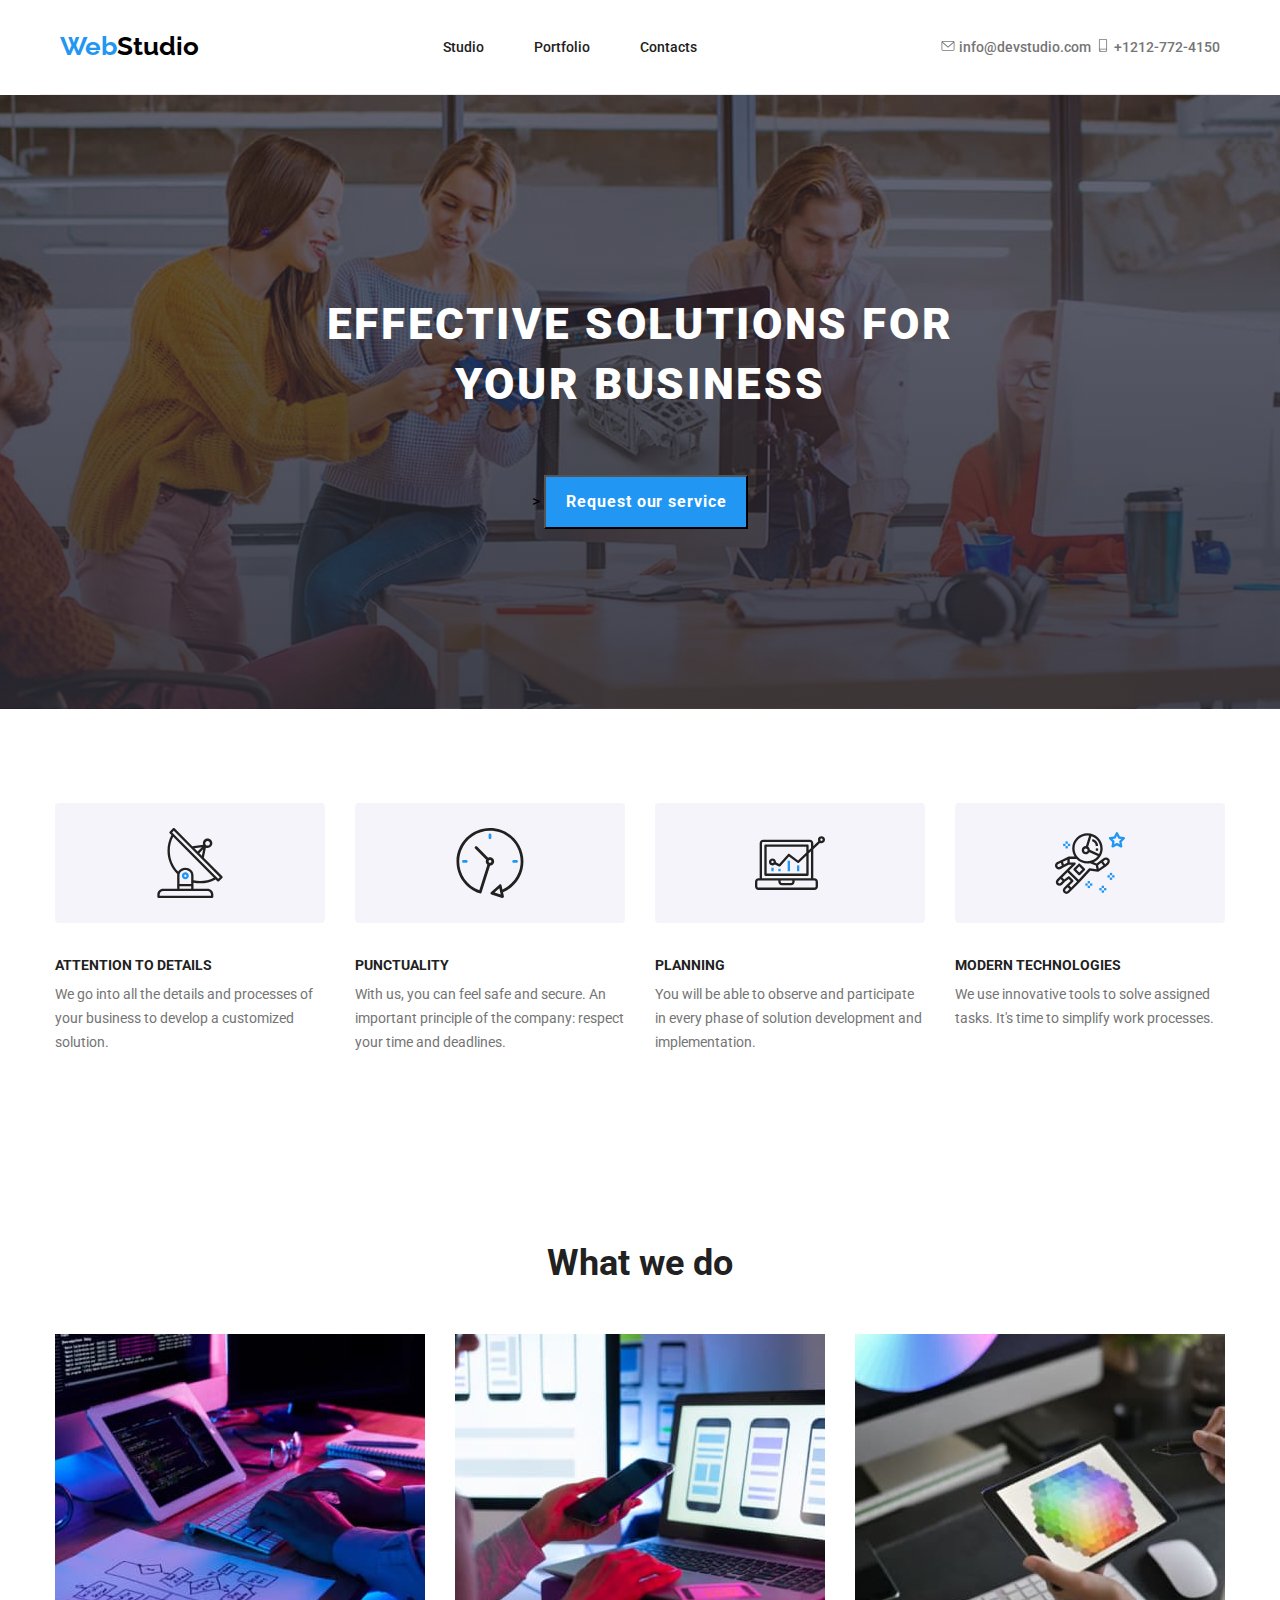
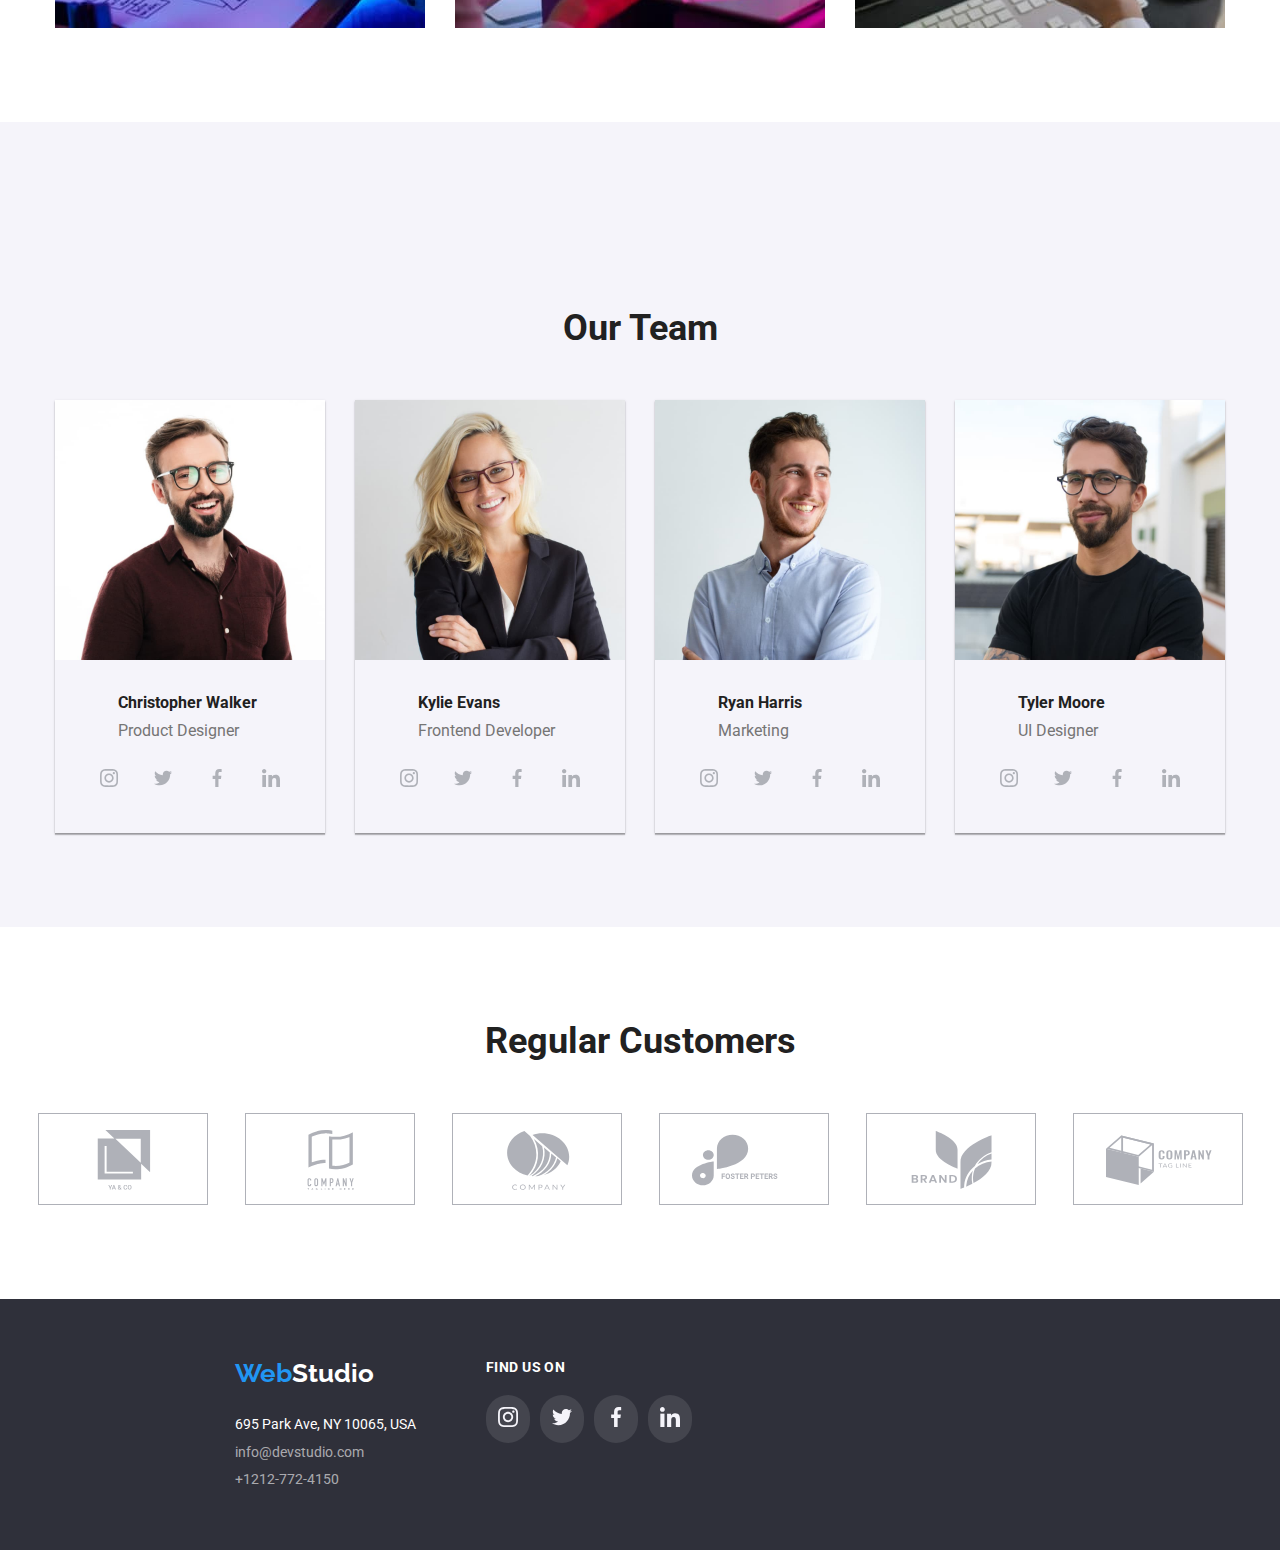
<file: index.html>
<!DOCTYPE html>
<html lang="en">
<head>
    <meta charset="UTF-8"> 
    <title>Studio</title>
    <link rel="stylesheet" href="https://cdnjs.cloudflare.com/ajax/libs/modern-normalize/2.0.0/modern-normalize.css">
    <link rel="stylesheet" href="./css/style.css">
    <link rel="preconnect" href="https://fonts.googleapis.com">
    <link rel="preconnect" href="https://fonts.gstatic.com" crossorigin>
    <link href="https://fonts.googleapis.com/css2?family=Raleway:ital,wght@0,100..900;1,100..900&family=Roboto:ital,wght@0,100;0,300;0,400;0,500;0,700;0,900;1,100;1,300;1,400;1,500;1,700;1,900&display=swap" rel="stylesheet">

</head>

<body class="body">

    <div class="container">

        <!-- Page header -->

    <header class="header">
        <div class="up">
            <div>
                <a href="#" class="header__logo">
                    <p><span>Web</span>Studio</p>
                </a>
            </div>
        
            <nav class="header__navigation">
                <ul class="header__navigation__list">
                    <li><a href="./index.html">Studio</a></li>
                    <li><a href="./portofoliu.html">Portfolio</a></li>
                    <li><a href="Contacts">Contacts</a></li>
                </ul>
            </nav>

            <div class="header__info">
                <a href="">
                    <svg class="envelope-icon"> 
                        <use href="./images/icons.svg#icon-envelope"/>                
                    </svg>
                    <a href="mailto:info@devstudio.com">info@devstudio.com</a>
                </a>

                <a href="">
                    <svg class="smartphone-icon"> 
                        <use href="./images/icons.svg#icon-smartphone"/>
                    </svg> 
                    <a href="tel:+1212-772-4150">+1212-772-4150</a> 
                </a>   
            </div>
                
            
        </div>
    </div>
    </header>

    <!--Main section-->

    <main>

        <!--Title section-->
    
        <div class="title-section">
            <h1 class="title-section__text">EFFECTIVE SOLUTIONS FOR<br>YOUR BUSINESS</h1>>
            <button class="title-section__button" type="button">Request our service</button>
        </div>


        <!--Work ethics section-->

        <section class="section">
            <div class="work-ethics">
                <div class="work-ethics__containers">
                    <svg class="work-ethics__icons"> 
                        <use href="./images/icons.svg#icon-antenna"/>                
                    </svg>
                    <h5 class="work-ethics__title">ATTENTION TO DETAILS</h5>
                    <p class="work-ethics__text">We go into all the details and processes of your business to develop a customized solution.</p>
                </div>

                <div class="work-ethics__containers">
                    <svg class="work-ethics__icons"> 
                        <use href="./images/icons.svg#icon-clock"/>                
                    </svg>
                    <h5 class="work-ethics__title">PUNCTUALITY</h5>
                    <p class="work-ethics__text">With us, you can feel safe and secure. An important principle of the company: respect your time and
                        deadlines.</p>
                </div>

                <div class="work-ethics__containers">
                    <svg class="work-ethics__icons"> 
                        <use href="./images/icons.svg#icon-diagram"/>                
                    </svg>
                    <h5 class="work-ethics__title">PLANNING</h5>
                    <p class="work-ethics__text">You will be able to observe and participate in every phase of solution development and implementation.</p>
                </div>

                <div class="work-ethics__containers">
                    <svg class="work-ethics__icons"> 
                        <use href="./images/icons.svg#icon-astronaut"/>                
                    </svg>
                    <h5 class="work-ethics__title">MODERN TECHNOLOGIES</h5>
                    <p class="work-ethics__text">We use innovative tools to solve assigned tasks. It's time to simplify work processes.</p>
                </div>
            </div>            
        </section>

        <!--What we do section-->

        <section class="section">
            <h2 class="activity__title">What we do</h2>   
            
            <!--Container cu poze a activitatii-->

            <div class="activity__pictures">
                <img 
                src="./images/box-1.jpg" 
                alt="hands typing image"
                width="370"
                >
                <img 
                src="./images/box-2.jpg" 
                alt="person connecting phone to computer image"
                width="370"
                >
                <img 
                src="./images/box-3.jpg" 
                alt="holding a tablet showing colors image"
                width="370"
                >
            </div>
            
        </section>

        <!--Team section-->

        <div class="team">
            <h2 class="team__title">Our Team</h2>

            <!--Container cu carduri despre angajati-->

            <div class="containers">
                <div class="containers__item">
                    <img 
                    src="./images/christopher-walker.jpg" 
                    alt="christopher walker image"
                    width="270"
                    />
                    <p class="containers__name"><strong>Christopher Walker</strong></p>
                    <p class="containers__function">Product Designer</p>
                    <ul class="containers__list">
                        <li>
                            <a href="">
                                <svg class="containers-icons">
                                    <use href="./images/icons.svg#icon-instagram">
                                </svg>
                            </a>                          
                        </li>
                        <li>
                            <a href="">
                                <svg class="containers-icons">
                                    <use href="./images/icons.svg#icon-twitter">
                                </svg>
                            </a>                          
                        </li>
                        <li>
                            <a href="">
                                <svg class="containers-icons">
                                    <use href="./images/icons.svg#icon-facebook">
                                </svg>
                            </a>                          
                        </li>
                        <li>
                            <a href="">
                                <svg class="containers-icons">
                                    <use href="./images/icons.svg#icon-linkedin">
                                </svg>
                            </a>                          
                        </li>
                    </ul>
                </div>
                <div class="containers__item">
                    <img 
                    src="./images/kylie-evans.jpg" 
                    alt="kylie evans image"
                    width="270"
                    />
                    <p class="containers__name"><strong>Kylie Evans</strong></p>
                    <p class="containers__function">Frontend Developer</p>
                    <ul class="containers__list">
                        <li>
                            <a href="">
                                <svg class="containers-icons">
                                    <use href="./images/icons.svg#icon-instagram">
                                </svg>
                            </a>                          
                        </li>
                        <li>
                            <a href="">
                                <svg class="containers-icons">
                                    <use href="./images/icons.svg#icon-twitter">
                                </svg>
                            </a>                          
                        </li>
                        <li>
                            <a href="">
                                <svg class="containers-icons">
                                    <use href="./images/icons.svg#icon-facebook">
                                </svg>
                            </a>                          
                        </li>
                        <li>
                            <a href="">
                                <svg class="containers-icons">
                                    <use href="./images/icons.svg#icon-linkedin">
                                </svg>
                            </a>                          
                        </li>
                    </ul>
                </div>
                <div class="containers__item">
                    <img 
                    src="./images/ryan-harris.jpg" 
                    alt="ryan harris image"
                    width="270"
                    />
                    <p class="containers__name"><strong>Ryan Harris</strong></p>
                    <p class="containers__function">Marketing</p>
                    <ul class="containers__list">
                        <li>
                            <a href="">
                                <svg class="containers-icons">
                                    <use href="./images/icons.svg#icon-instagram">
                                </svg>
                            </a>                          
                        </li>
                        <li>
                            <a href="">
                                <svg class="containers-icons">
                                    <use href="./images/icons.svg#icon-twitter">
                                </svg>
                            </a>                          
                        </li>
                        <li>
                            <a href="">
                                <svg class="containers-icons">
                                    <use href="./images/icons.svg#icon-facebook">
                                </svg>
                            </a>                          
                        </li>
                        <li>
                            <a href="">
                                <svg class="containers-icons">
                                    <use href="./images/icons.svg#icon-linkedin">
                                </svg>
                            </a>                          
                        </li>
                    </ul>
                </div>
                <div class="containers__item">
                    <img 
                    src="./images/tyler-moore.jpg" 
                    alt="tyler moore image"
                    width="270"
                    />
                    <p class="containers__name"><strong>Tyler Moore</strong></p>
                    <p class="containers__function">UI Designer</p>
                    <ul class="containers__list">
                        <li>
                            <a href="">
                                <svg class="containers-icons">
                                    <use href="./images/icons.svg#icon-instagram">
                                </svg>
                            </a>                          
                        </li>
                        <li>
                            <a href="">
                                <svg class="containers-icons">
                                    <use href="./images/icons.svg#icon-twitter">
                                </svg>
                            </a>                          
                        </li>
                        <li>
                            <a href="">
                                <svg class="containers-icons">
                                    <use href="./images/icons.svg#icon-facebook">
                                </svg>
                            </a>                          
                        </li>
                        <li>
                            <a href="">
                                <svg class="containers-icons">
                                    <use href="./images/icons.svg#icon-linkedin">
                                </svg>
                            </a>                          
                        </li>
                    </ul>
                </div>
            </div>
        
        </div>

        <!--Customers section-->

        <div class="regulars">
            <h2 class="regulars__title">Regular Customers</h2>
            <ul class="regulars__list">
                <li>
                    <a href="">
                        <svg class="regulars-icons"> 
                            <use href="./images/icons.svg#icon-client1"/>                
                        </svg>
                    </a>                     
                </li>
                <li>
                    <a href="">
                        <svg class="regulars-icons"> 
                            <use href="./images/icons.svg#icon-client2"/>                
                        </svg> 
                    </a>                    
                </li>
                <li>
                    <a href="">
                        <svg class="regulars-icons"> 
                            <use href="./images/icons.svg#icon-client3"/>                
                        </svg> 
                    </a>
                </li>
                <li>
                    <a href="">
                        <svg class="regulars-icons"> 
                            <use href="./images/icons.svg#icon-client4"/>                
                        </svg>
                    </a>                    
                </li>
                <li>
                    <a href="">
                        <svg class="regulars-icons"> 
                            <use href="./images/icons.svg#icon-client5"/>                
                        </svg>
                    </a>                     
                </li>
                <li>
                    <a href="">
                        <svg class="regulars-icons"> 
                            <use href="./images/icons.svg#icon-client6"/>                
                        </svg>
                    </a>                     
                </li>

            </ul>
        </div>
   
    </main>

    <!--Footer section-->

    <footer class="footer">
        <div class="basement">
            <div class="info-column">
                <a href="#" class="footer__logo">
                <p><span>Web</span>Studio</p>
            </a>
            <address class="contact">
                <span>695 Park Ave, NY 10065, USA</span> 
                <a href="mailto:info@devstudio.com">info@devstudio.com</a>
                <a href="tel:+1212-772-4150">+1212-772-4150</a>
            </address>
            </div>
            
            
            <div class="social">
                <h4 class="social__title">FIND US ON</h4>
                <ul class="social__list">
                    <li>
                        <a href="">
                            <svg class="social-icons">
                                <use href="./images/icons.svg#icon-instagram"/>                
                        </svg>

                        </a>
                        
                    </li>
                    <li>
                        <a href="">
                            <svg class="social-icons"> 
                                <use href="./images/icons.svg#icon-twitter"/>                
                        </svg>
                        </a>
                    </li>
                    <li>
                        <a href="">
                            <svg class="social-icons"> 
                                <use href="./images/icons.svg#icon-facebook"/>                
                        </svg>
                        </a>
                    </li>
                    <li>
                        <a href="">
                            <svg class="social-icons"> 
                                <use href="./images/icons.svg#icon-linkedin"/>                
                        </svg>
                        </a>
                    </li>
                </ul>
            </div>
        </div>
        

    </footer>

    
</div>

</body>

</html>
</file>
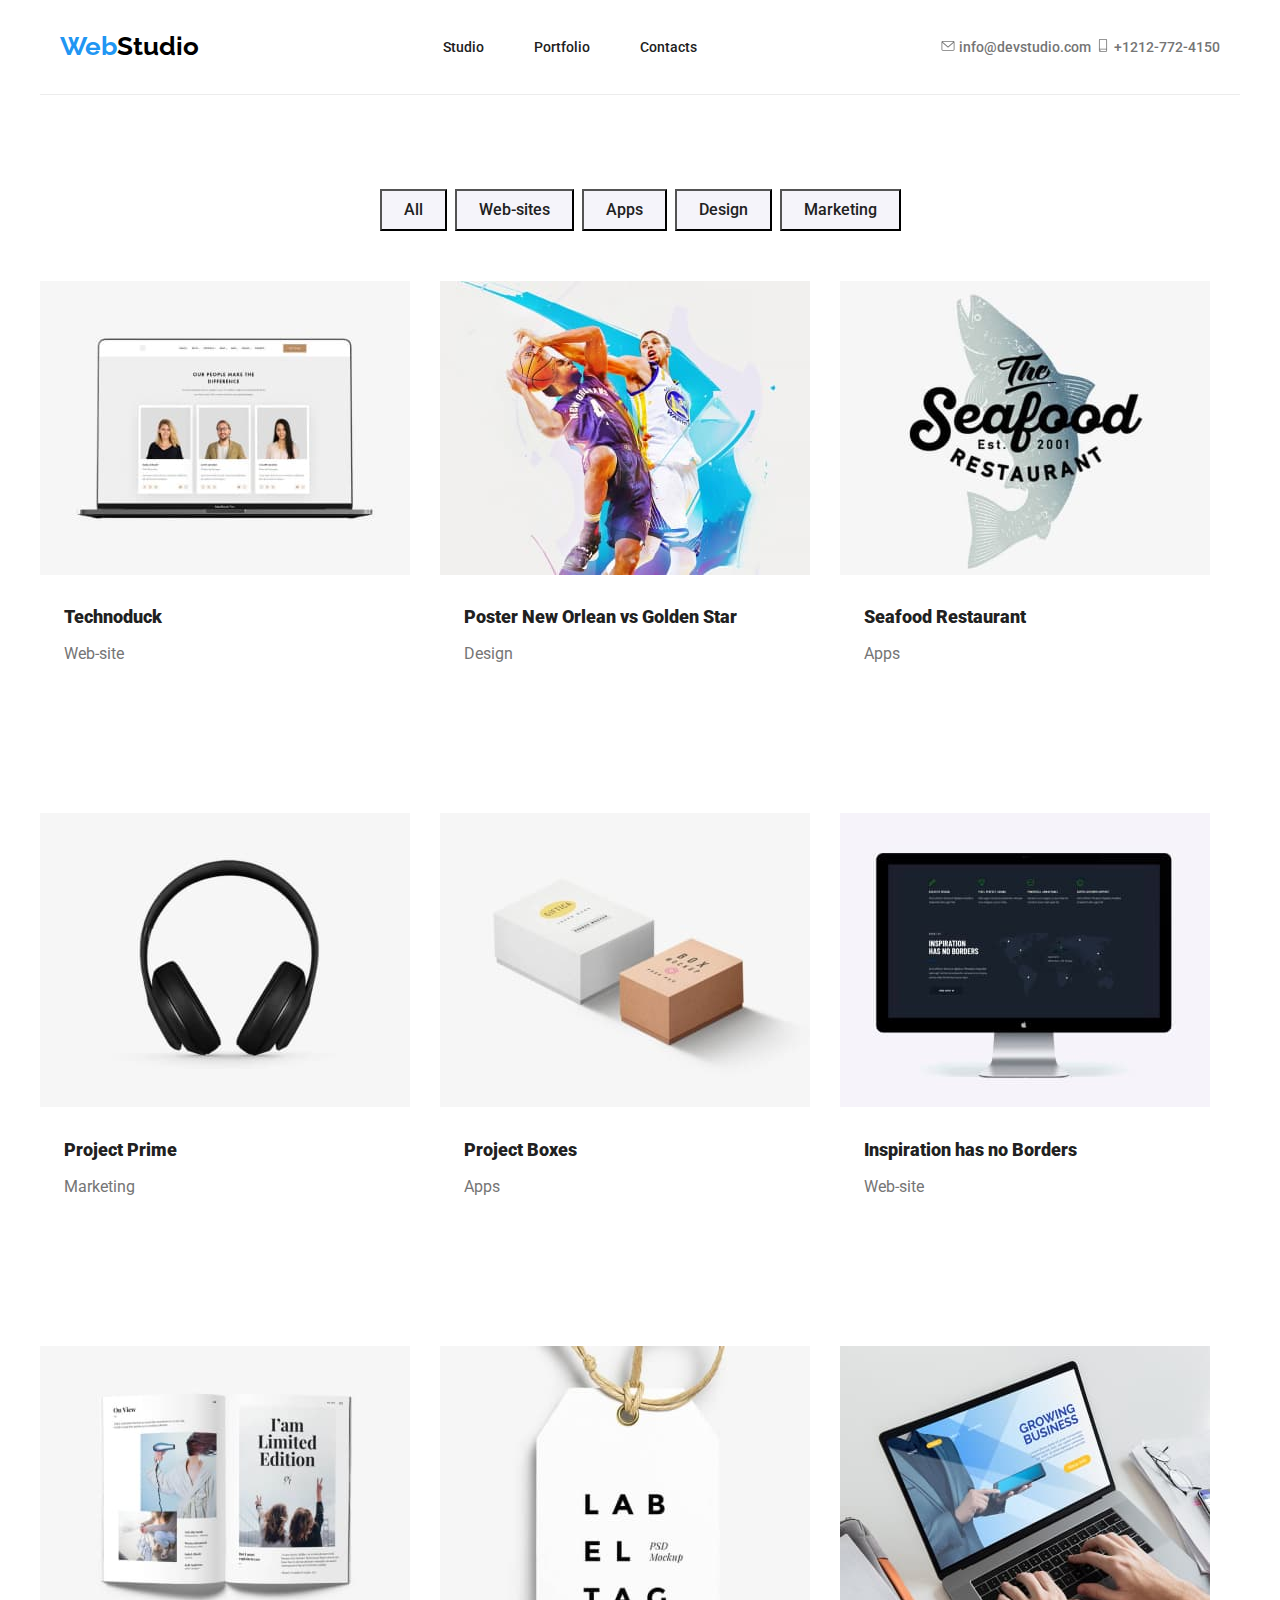
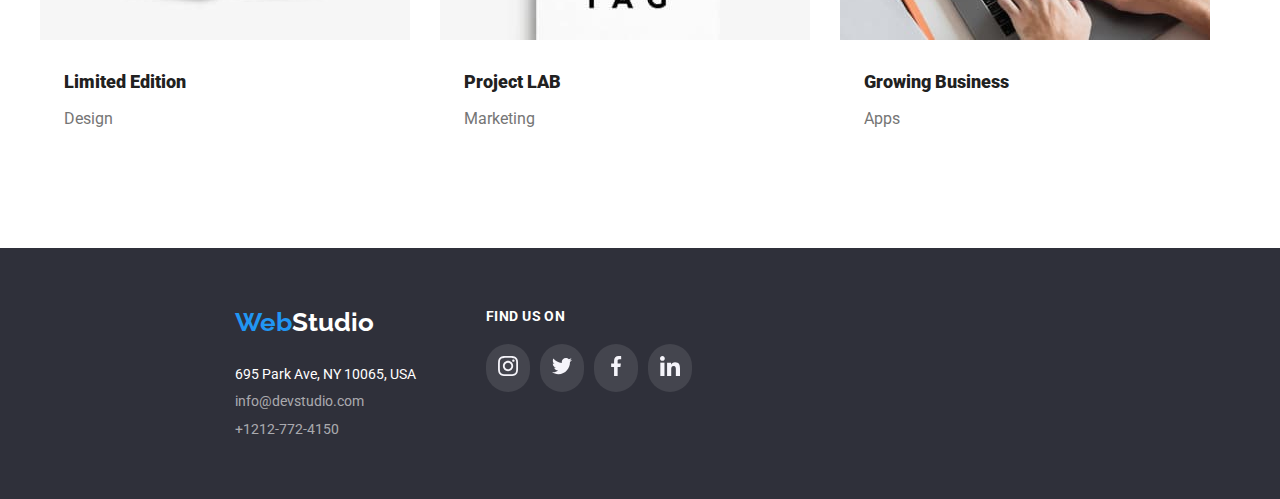
<file: portofoliu.html>
<!DOCTYPE html>
<html lang="en">

<head>
    <meta charset="UTF-8"> 
    <title>Portofoliu</title>
    <link rel="stylesheet" href="https://cdnjs.cloudflare.com/ajax/libs/modern-normalize/2.0.0/modern-normalize.css">
    <link rel="stylesheet" href="./css/style.css">
    <link rel="preconnect" href="https://fonts.googleapis.com">
    <link rel="preconnect" href="https://fonts.gstatic.com" crossorigin>
    <link href="https://fonts.googleapis.com/css2?family=Raleway:ital,wght@0,100..900;1,100..900&family=Roboto:ital,wght@0,100;0,300;0,400;0,500;0,700;0,900;1,100;1,300;1,400;1,500;1,700;1,900&display=swap" rel="stylesheet">

</head>

<body class="body">

    <div class="container">
        
        <!-- Page header -->

        <header class="header">
            <div class="up">
                <div>
                    <a href="#" class="header__logo">
                        <p><span>Web</span>Studio</p>
                    </a>
                </div>
            
                <nav class="header__navigation">
                    <ul class="header__navigation__list">
                        <li><a href="./index.html">Studio</a></li>
                        <li><a href="./portofoliu.html">Portfolio</a></li>
                        <li><a href="Contacts">Contacts</a></li>
                    </ul>
                </nav>
    
                <div class="header__info">
                    <a href="">
                        <svg class="envelope-icon"> 
                            <use href="./images/icons.svg#icon-envelope"/>                
                        </svg>
                        <a href="mailto:info@devstudio.com">info@devstudio.com</a>
                    </a>
    
                    <a href="">
                        <svg class="smartphone-icon"> 
                            <use href="./images/icons.svg#icon-smartphone"/>
                        </svg> 
                        <a href="tel:+1212-772-4150">+1212-772-4150</a> 
                    </a>   
                </div>
                    
                
            </div>
        </header>
    </div>

     <!--Main section-->

    <main>

        <div class="container">

        <div>

            <!--Buttons section-->

            <div class="categories">
                <button class="categories__item" type="button">All</button>
                <button class="categories__item" type="button">Web-sites</button>
                <button class="categories__item" type="button">Apps</button>
                <button class="categories__item" type="button">Design</button>
                <button class="categories__item" type="button">Marketing</button>
            </div>

            <!--Carduri cu imagini din portofoliu-->

            <div class="cards">
                <div class="cards__item">
                    <img 
                    src="./images/technoduck.jpg"
                    alt="picture-with-employee-cards"
                    width="370"
                    />
                    <p class="cards__names"><strong>Technoduck</strong></p>
                    <p class="cards__text">Web-site</p>
                </div>

                <div class="cards__item">
                    <img 
                    src="./images/poster.jpg"
                    alt="poster-new-orlean-vs-golden-star"
                    width="370"
                    />
                    <p class="cards__names"><strong>Poster New Orlean vs Golden Star</strong></p>
                    <p class="cards__text">Design</p>
                </div>

                <div class="cards__item">
                    <img 
                    src="./images/seafood-restaurant.jpg"
                    alt="seafood-restaurant-logo"
                    width="370"
                    />
                    <p class="cards__names"><strong>Seafood Restaurant</strong></p>
                    <p class="cards__text">Apps</p>
                </div>
                
                <div class="cards__item">
                    <img 
                    src="./images/project-prime.jpg"
                    alt="headset"
                    width="370"
                    />
                    <p class="cards__names"><strong>Project Prime</strong></p>
                    <p class="cards__text">Marketing</p>
                </div>

                <div class="cards__item">
                    <img 
                    src="./images/project-boxes.jpg"
                    alt="labeled boxes"
                    width="370"
                    />
                    <p class="cards__names"><strong>Project Boxes</strong></p>
                    <p class="cards__text">Apps</p>
                </div>
                
                <div class="cards__item">
                    <img 
                    src="./images/inspiration.jpg"
                    alt="picture-with-inspiration-has-no-borders-website"
                    width="370"
                    />
                    <p class="cards__names"><strong>Inspiration has no Borders</strong></p>
                    <p class="cards__text">Web-site</p>
                </div>

                <div class="cards__item">
                    <img 
                    src="./images/limited-edition.jpg"
                    alt="picture-with-an-article-in-a-magazine"
                    width="370"
                    />
                    <p class="cards__names"><strong>Limited Edition</strong></p>
                    <p class="cards__text">Design</p>
                </div>

                <div class="cards__item">
                    <img 
                    src="./images/project-lab.jpg"
                    alt="picture-of-a-price-tag"
                    width="370"
                    />
                    <p class="cards__names"><strong>Project LAB</strong></p>
                    <p class="cards__text">Marketing</p>
                </div>

                <div class="cards__item">
                    <img 
                    src="./images/growing-business.jpg"
                    alt="hands-typing"
                    width="370"
                    />
                    <p class="cards__names"><strong>Growing Business</strong></p>
                    <p class="cards__text">Apps</p>
                </div>

            </div>

        </div>
    </div>

    </main>

    <!--Footer section-->

    <footer class="footer">
        <div class="basement">
            <div class="info-column">
                <a href="#" class="footer__logo">
                <p><span>Web</span>Studio</p>
            </a>
            <address class="contact">
                <span>695 Park Ave, NY 10065, USA</span> 
                <a href="mailto:info@devstudio.com">info@devstudio.com</a>
                <a href="tel:+1212-772-4150">+1212-772-4150</a>
            </address>
            </div>
            
            
            <div class="social">
                <h4 class="social__title">FIND US ON</h4>
                <ul class="social__list">
                    <li>
                        <a href="">
                            <svg class="social-icons">
                                <use href="./images/icons.svg#icon-instagram"/>                
                        </svg>

                        </a>
                        
                    </li>
                    <li>
                        <a href="">
                            <svg class="social-icons"> 
                                <use href="./images/icons.svg#icon-twitter"/>                
                        </svg>
                        </a>
                    </li>
                    <li>
                        <a href="">
                            <svg class="social-icons"> 
                                <use href="./images/icons.svg#icon-facebook"/>                
                        </svg>
                        </a>
                    </li>
                    <li>
                        <a href="">
                            <svg class="social-icons"> 
                                <use href="./images/icons.svg#icon-linkedin"/>                
                        </svg>
                        </a>
                    </li>
                </ul>
            </div>
        </div>
        

    </footer>



    

    

</body>

</html>
</file>
<file: css/style.css>
:root {
    --font-family: "Roboto", sans-serif;
    --second-family: "Raleway", sans-serif;
    --blue: #2196f3; 
    --original-black: #000;
    --lighter-black: #212121;
    --grey: #757575;
    --dark-grey: #2f303a;
    --original-white: #fff;
    --white: #f5f4fa;
    --rgba-mix: rgba(255, 255, 255, 0.6);
    --darker-white: #E5E5E5;
}

* {
    margin:0;
    padding:0; 
}

.body {
    font-family: var(--font-family);
    background-color: var(--original-white)
    
}

/* Header styling */

.header {
   
    border-bottom: 1px solid #ececec;
}

.header .up {
    display:flex;
    justify-content:space-between;
    align-items: center;
    padding-left: 20px;
    padding-right: 20px;
    margin-top: 32px;
    margin-bottom: 32px;
}

.header__navigation ul {
    display:flex;
    gap: 50px;
    align-items: center;
}
.header__logo {
    font-family: var(--second-family);
    font-weight: 700;
    font-size: 26px;
    color: var(--original-black);
    text-decoration-line: none;
   
}


.header__logo span {
    color: var(--blue);
}

.header__navigation ul {
    list-style: none;
}

.header__navigation a {
    text-decoration: none;
    font-weight: 500;
    font-size: 14px;
    color: var(--lighter-black);
}
.header__navigation a:hover {
    color: var(--blue);
}


.header__info a {
    text-decoration: none;
    font-weight: 500;
    font-size: 14px;
    color: var(--grey);
    
    
}
.header__info a:hover, .header__info a:focus {
    color: var(--blue);
}

.smartphone-icon {
    width: 16px;
    height: 13px;
    fill:var(--grey)
}

.envelope-icon {
    width: 16px;
    height: 13px;
    fill: var(--grey)
}

.smartphone-icon:hover, .smartphone-icon:focus {
    fill: var(--blue);
}

.envelope-icon:hover, .envelope-icon:focus {
    fill: var(--blue);
}

/* Main styling */

.section {
    padding-top: 94px;
    padding-bottom: 94px;
}

.title-section {
    padding-top: 200px;
    padding-bottom: 180px;
    text-align: center;
    background-image: linear-gradient(180deg,
    rgba(47,48,58,0.4),
    rgba(47,48,58, 0.8)),
    url(../images/img-background.jpg);
    background-repeat: no-repeat;
    background-size: cover;
    background-position: 50% 50%;
}


.title-section__text {
    font-weight: 900;
    font-size: 44px;
    line-height: 136%;
    text-transform: uppercase;
    letter-spacing: 0.06em;
    color: var(--original-white);
    display:flex;
    justify-content: center;
    margin-bottom: 30px;
    
}

.title-section__button {
    background-color: var(--blue);
    font-weight: 700;
    font-size: 16px;
    line-height: 187%;
    letter-spacing: 0.06em;
    color: var(--original-white);
    cursor: pointer;
    padding-top: 10px;
    padding-bottom: 10px;
    padding-left: 20px;
    padding-right: 19px;
    margin-top: 30px; 
}

.work-ethics {
    display:flex;
    justify-content:center;
    gap: 30px;
}

.work-ethics__title {
    font-weight: 700;
    font-size: 14px;
    text-transform: uppercase;
    color: var(--lighter-black);
    margin-bottom:10px;
    margin-top: 30px;
}

.work-ethics__text {
    font-weight: 400;
    font-size: 14px;
    line-height: 171%;
    color: var(--grey);
    width: 270px;
}

.work-ethics__icons {
    border-radius: 4px;
    width: 270px;
    height: 120px;
    background: #f5f4fa;
    padding-left: 100px;
    padding-right: 100px;
    padding-top: 25px;
    padding-bottom: 25px;
    
}


.activity__title {
    font-weight: 700;
    font-size: 36px;
    color: var(--lighter-black);
    margin-bottom: 50px;
    text-align: center;
}

.activity__pictures {
    display:flex;
    justify-content: center;
    gap: 30px;
   
}

.team {
    padding-top: 186px;
    padding-left: 215px;
    padding-right: 215px;
    padding-bottom: 94px;
    background-color: var(--white);
}

.team__title {
    font-weight: 700;
    font-size: 36px;
    color: var(--lighter-black);
    margin-bottom: 50px;
    text-align: center;
}

.containers {
    display:flex;
    justify-content: center;
    gap:30px;
    list-style: none;
}

.containers__item {
    box-shadow:0 2px 1px 0 rgba(0, 0, 0, 0.2),
               0 1px 1px 0 rgba(0, 0, 0, 0.14), 
               0 1px 3px 0 rgba(0, 0, 0, 0.12);

}
.containers__item ul {
    list-style: none;
    display:flex;
    justify-content: center;
    gap:10px;
    margin-top: 16px;
    margin-bottom: 30px;
}

.containers__list li {
    padding:12px;
    border-radius: 50px;

}

.containers__list li:hover {
    background-color: var(--blue);
    
}

.containers__list li:hover .containers-icons {
    fill: var(--white);
}

.containers__list li:focus .containers-icons {
    fill: var(--white);
}

.containers-icons{
    width: 20px;
    height: 18px;
    fill:#afb1b8;
}

.containers-icons:hover {
    
}

.containers__name {
    font-weight: 500;
    font-size: 16px;
    color: var(--lighter-black);
    margin-top: 30px;
    margin-bottom: 10px;
    margin-left: 63px;
    margin-right: 62px;
}

.containers__function {
    font-weight: 400;
    font-size: 16px;
    color: var(--grey);
    margin-left: 63px;
    margin-right: 62px;
}

.regulars {
    padding-top: 94px;
}

.regulars__title {
    font-weight: 700;
    font-size: 36px;
    color: var(--lighter-black);
    margin-bottom: 50px;
    text-align: center;
}
.regulars__list {
    list-style: none;
    display: flex;
    justify-content: center; 
    gap:37px;
    margin-bottom: 94px;
}

.regulars__list li {
    border:1px solid;
    border-color: #afb1b8;
    
    width: 170px;
    height: 92px;
    padding-top: 16px;
    padding-left: 32px;  
    padding-right: 32px;
    padding-bottom: 16px;  
}

.regulars__list li:hover {
    border-color: var(--blue);
}

.regulars-icons {
    width: 106px;
    height: 60px;
    fill:#afb1b8;
}

.regulars__list li:hover .regulars-icons {
    fill: var(--blue);
}

.regulars__list li:focus .regulars-icons {
    fill: var(--blue);
}

/*Footer styling*/

.footer {
    background-color: var(--dark-grey);
    height: 251px;
    padding-left: 215px;
}

.footer__logo {
    font-family: var(--second-family);
    font-weight: 700;
    font-size: 26px;
    color: var(--original-white);
    text-decoration-line: none;
    
 }

.footer__logo span {
    color: var(--blue);
}

.footer .basement {
    padding-top: 60px;
    padding-left: 20px;
}
.contact span {
    font-weight: 400;
    font-size: 14px;
    color: var(--original-white);
    font-style: normal;
}

.contact a {
    font-style: normal;
    font-weight: 400;
    font-size: 14px;
    line-height: 114%;
    color: var(--rgba-mix);
    text-decoration-line: none;
    
}

.contact a:hover {
    color: var(--blue)
}

.contact {
    display: grid;
    gap: 12px;
    padding-top: 28px;
}

.basement {
    display: flex;
}

.social {
    margin-left: 70px;
}

.social__title {
    font-family: var(--font-family);
    font-weight: 700;
    font-size: 14px;
    letter-spacing: 0.03em;
    text-transform: uppercase;
    color: var(--original-white);
    
}

.social__list {
    list-style: none;
    display:flex;
    gap:10px;
    margin-top: 20px;
    
}

.social__list li {
    background-color: rgba(255, 255, 255, 0.1);
    padding:12px;
    border-radius: 50px;
}

.social__list li:hover, .social__list:focus {
    background-color: var(--blue);
}

.social-icons {
    width: 20px;
    height: 20px;
    fill: var(--white);
}




/* Portfolio page styling */

.categories {
    display:flex;
    justify-content: center;
    gap:8px;
    margin-top: 94px;
}
.categories__item {
    background-color: var(--white);
    font-weight: 500;
    font-size: 16px;
    line-height: 26px;
    color: var(--lighter-black);
    cursor: pointer;
    padding-left:22px;
    padding-right:22px;
    padding-top:6px;
    padding-bottom:6px;
}

.categories__item:hover {
    background-color: var(--blue);
    color: var(--original-white);
}

.cards {
    display:flex;
    flex-wrap: wrap;
    margin-top: 50px;
    gap:30px;
}

.cards__names {
    font-weight: 700;
    font-size: 18px;
    line-height: 200%;
    color: var(--lighter-black);
    margin-top: 20px;
    padding-left: 24px;
}

.cards__text {
    font-weight: 400;
    font-size: 16px;
    line-height: 187%;
    color: var(--grey);
    margin-top: 4px;
    margin-bottom: 20px;
    padding-left: 24px;
}

.cards__item {
    margin-bottom: 94px;
}

.cards__item:hover, .cards__item:focus {
    border: 1px solid #eee;
}

.container {
    width: 1200px;
    margin-right: auto;
    margin-left: auto;
    
}
</file>
